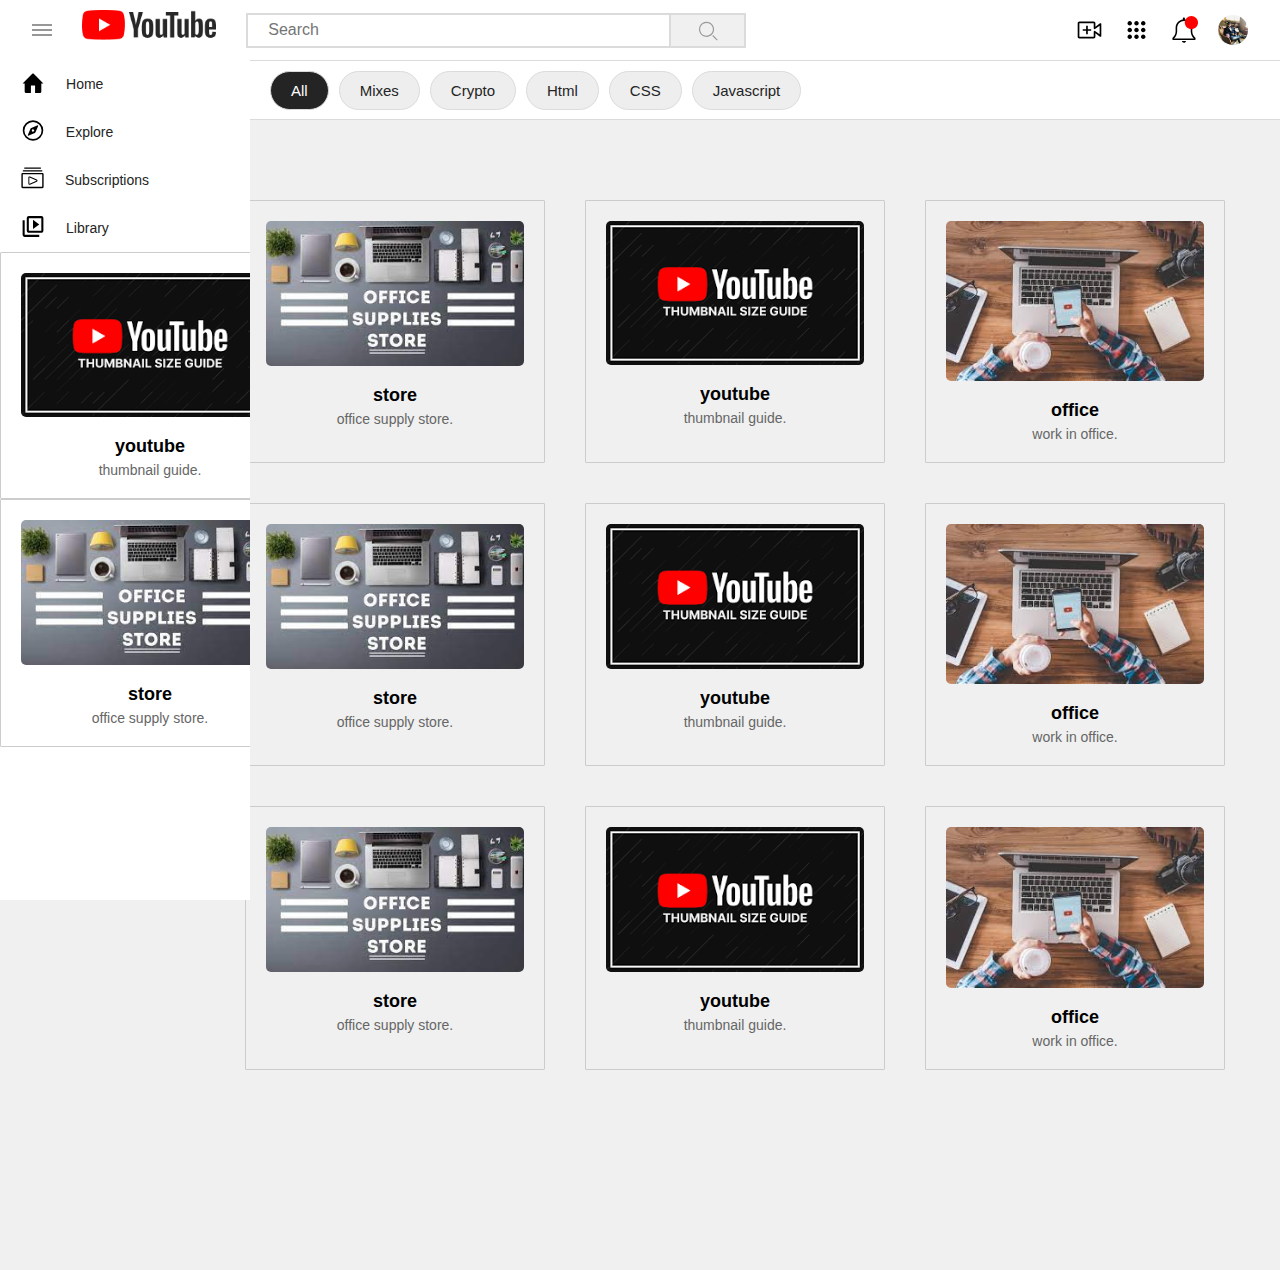
<file: index.html>
<!DOCTYPE html>
<html lang="en">
<head>
    <meta charset="UTF-8">
    <meta name="viewport" content="width=device-width, initial-scale=1.0">
    <title> youtube clone </title>
    <link rel="stylesheet" href="style.css">
</head>
<body>

    
    <!-- ------------Nav header code------------------ -->

    <nav class="navbar">
        <div class="toggle-btn">
            <span></span>
            <span></span>
            <span></span>
        </div>
        <img src="Image/youtube-logo.png" class="logo" alt="">
        <div class="search-box">
            <input type="text" class="search-bar" placeholder="search">
            <button class="search-btn"><img src="icons/search.svg" alt=""></button>
        </div>
        <div class="user-options">
            <img src="icons/video-add.svg" class="icon" alt="">
            <img src="icons/dot-grid.svg" class="icon" alt="">
            <img src="icons/bell.svg" class="icon" alt="">
            <div class="user-dp">
                <img src="Image/avatar2.png" alt="">
            </div>
        </div>

    </nav>

    <!-- ---------------side bar code------------- -->

    <div class="side-bar">

        <div class="side-icons">
        
            <i>   
                <img src="icons/home.svg" alt="home">
            </i>

            <p> Home </p>

            
        </div>

        <div class="side-icons">

            <i>   
                <img src="icons/compass.svg" alt="compass">
            </i>

            <p> Explore </p>

            
        </div>
        <div class="side-icons">

            <i>   
                <img src="icons/video-gallary.svg" alt="video-gallary">
            </i>

            <p> Subscriptions </p>

            
        </div>

        <div class="side-icons">

            <i>   
                <img src="icons/video-library.svg" alt="library">
            </i>

            <p> Library </p>




        </header>
            <main> 
                <div class="tags">
    
                    <div class="tag dark"> All </div>
                    <div class="tag light"> Mixes </div>
                    <div class="tag light"> Crypto </div>
                    <div class="tag light"> Html </div>
                    <div class="tag light"> CSS </div>
                    <div class="tag light"> Javascript </div>
       
                </div> 

            </main>
            

        </div>
    
        <div class="card 1">
            <img src="Image/thumbnail1.png" alt="Thumbnail">
             <h3>youtube</h3>
            <p> thumbnail guide.</p>
             </div>

             <div class="card 2">
                <img src="Image/thumbnail.jpeg" alt="Thumbnail">
                <h3>store</h3>
                <p> office supply store.</p>
                 </div>

            

        </div>

                     <div class="card-container">
                     <div class="card">
                      <img src="Image/thumbnail.jpeg" alt="Thumbnail">
                      <h3>store</h3>
                      <p> office supply store.</p>
                       </div>

                      <div class="card">
                     <img src="Image/thumbnail1.png" alt="Thumbnail">
                      <h3>youtube</h3>
                     <p> thumbnail guide.</p>
                      </div>
            
                       <div class="card">
                        <img src="Image/thumbnail2.jpeg" alt="Thumbnail">
                        <h3>office</h3>
                        <p> work in office.</p>
                       </div>


                      <div class="card">
                        <img src="Image/thumbnail.jpeg" alt="Thumbnail">
                        <h3>store</h3>
                        <p> office supply store.</p>
                      </div>


                      <div class="card">
                        <img src="Image/thumbnail1.png" alt="Thumbnail">
                        <h3>youtube</h3>
                        <p> thumbnail guide.</p>
                      </div>
                  
                          <div class="card">
                            <img src="Image/thumbnail2.jpeg" alt="Thumbnail">
                            <h3>office</h3>
                            <p> work in office.</p>
                          </div>

                          <div class="card">
                            <img src="Image/thumbnail.jpeg" alt="Thumbnail">
                            <h3>store</h3>
                            <p> office supply store.</p>
                          </div>
                          
    
                             <div class="card">
                             <img src="Image/thumbnail1.png" alt="Thumbnail">
                             <h3>youtube</h3>
                             <p> thumbnail guide.</p>
                             </div>
                      
                              <div class="card">
                                <img src="Image/thumbnail2.jpeg" alt="Thumbnail">
                                <h3>office</h3>
                                <p> work in office.</p>
                              </div>
                              


      
    
</body>
</html>
</file>
<file: style.css>
/* -------------------------Header nav bar------------ */

*{
  margin: 0;
  padding: 0;
  box-sizing: border-box;
  
}

*:focus{
  outline: none;
}

body{

  position: relative;
  background: #f0f0f0;
  font-family: 'roboto', sans-serif;

}

.navbar{
  position: fixed;
  top: 0;
  left: 0;
  width: 100%;
  height: 60px;
  background: #fff;
  display: flex;
  align-items: center;
  padding: 0 2.5vw;

}

.toggle-btn{
  width: 20px;
  height: 10px;
  position: relative;
  cursor: pointer;
}

.toggle-btn span{
  position: absolute;
  width: 100%;
  height: 2px;
  top: 50%;
  transform: translateY(-50%);
  background: #979797;
}

.toggle-btn span:nth-child(1){
  top: 0;
}

.toggle-btn span:nth-child(3){
  top: 100%;
}

.logo{
  height: 30px;
  margin: -10px 30px 0;
}

.search-box{
  position: relative;
  max-width: 500px;
  width: 50%;
  height: 35px;
  display: flex;
}

.search-bar{
  width: 85%;
  height: 100%;
  border: 2px solid #dbdbdb;
  padding: 0 20px;
  font-size: 16px;
  text-transform: capitalize;
}

.search-btn{
  width: 15%;
  height: 100%;
  background: #f0f0f0;
  border: 2px solid #dbdbdb;
  padding: 5px 0;
  border-left: none;
}

.search-btn img{
  height: 100%;
}

.user-options{
  height: 35px;
  display: flex;
  margin-left: auto;
  align-items: center;
}

.user-options .icon{
  height: 80%;
  margin-right: 20px;
  cursor: pointer;
}

.user-dp{
  cursor: pointer;
  height: 30px;
  width: 30px;
  border-radius: 50%;
  overflow: hidden;
}

.user-dp img{
  width: 100%;
  height: 100%;
  object-fit: cover;
}

/* -------------------------------------------- */

.side-bar{
  position: fixed;
  top: 60px;
  left: 0;
  min-width: 250px;
  width: 250px;
  height: calc(100vh - 60px);
  background: #fff;
  padding-right: 10px;
  overflow: auto;
}


.side-icons{

  display: block;
    width: 100%;
    padding: 10px 20px;
    display: flex;
    align-items: center;
    text-transform: capitalize;
    color: #242424;
    font-size: 14px;
    font-weight: 500;
    text-decoration: none;
}

.side-icons img {

  height: 25px;
  margin-right: 20px;
}

.tags{
  position: fixed;
  left: 250px;
  top: 60px;
  width: calc(100% - 250px);
  height: 60px;
  background: #fff;
  border-top: 1px solid #dbdbdb;
  border-bottom: 1px solid #dbdbdb;
  padding: 0 20px;
  display: flex;
  align-items: center;
  overflow-x: auto;
  overflow-y: hidden;
}

.tag {
  flex: 0 0 auto;
    padding: 10px 20px;
    border-radius: 50px;
    background: #f0f0f0;
    border: 1px solid #dbdbdb;
    text-transform: capitalize;
    margin-right: 10px;
    color: #242424;
    font-size: 15px;
    cursor: pointer;
}

.dark{
  color: #fff;
  background: #242424;
}

.light {
  background: rgb(238, 238, 238);
  
}



.card1{
  display: flex;
  width: 20px;
  padding: 1px;
  gap: 5px;


}
.card2{
  display: flex;
  width: 20px;
  padding: 1px;
  gap: 5px;


} 

.card-container {
  display: flex;
  flex-wrap: wrap;
  justify-content:center;
  padding: 200px;
  padding-right: 10px;
  gap: 40px;
}

.card {
  width: 300px;
  border: 1px solid #ccc;
  border-radius: 1px;
  padding: 20px;
  text-align: center;
}

.card img {
  width: 100%;
  border-radius: 5px;
  margin-bottom: 15px;
}

.card h3 {
  font-size: 18px;
  margin-bottom: 5px;
}

.card p {
  font-size: 14px;
  color: #666;
}
</file>
